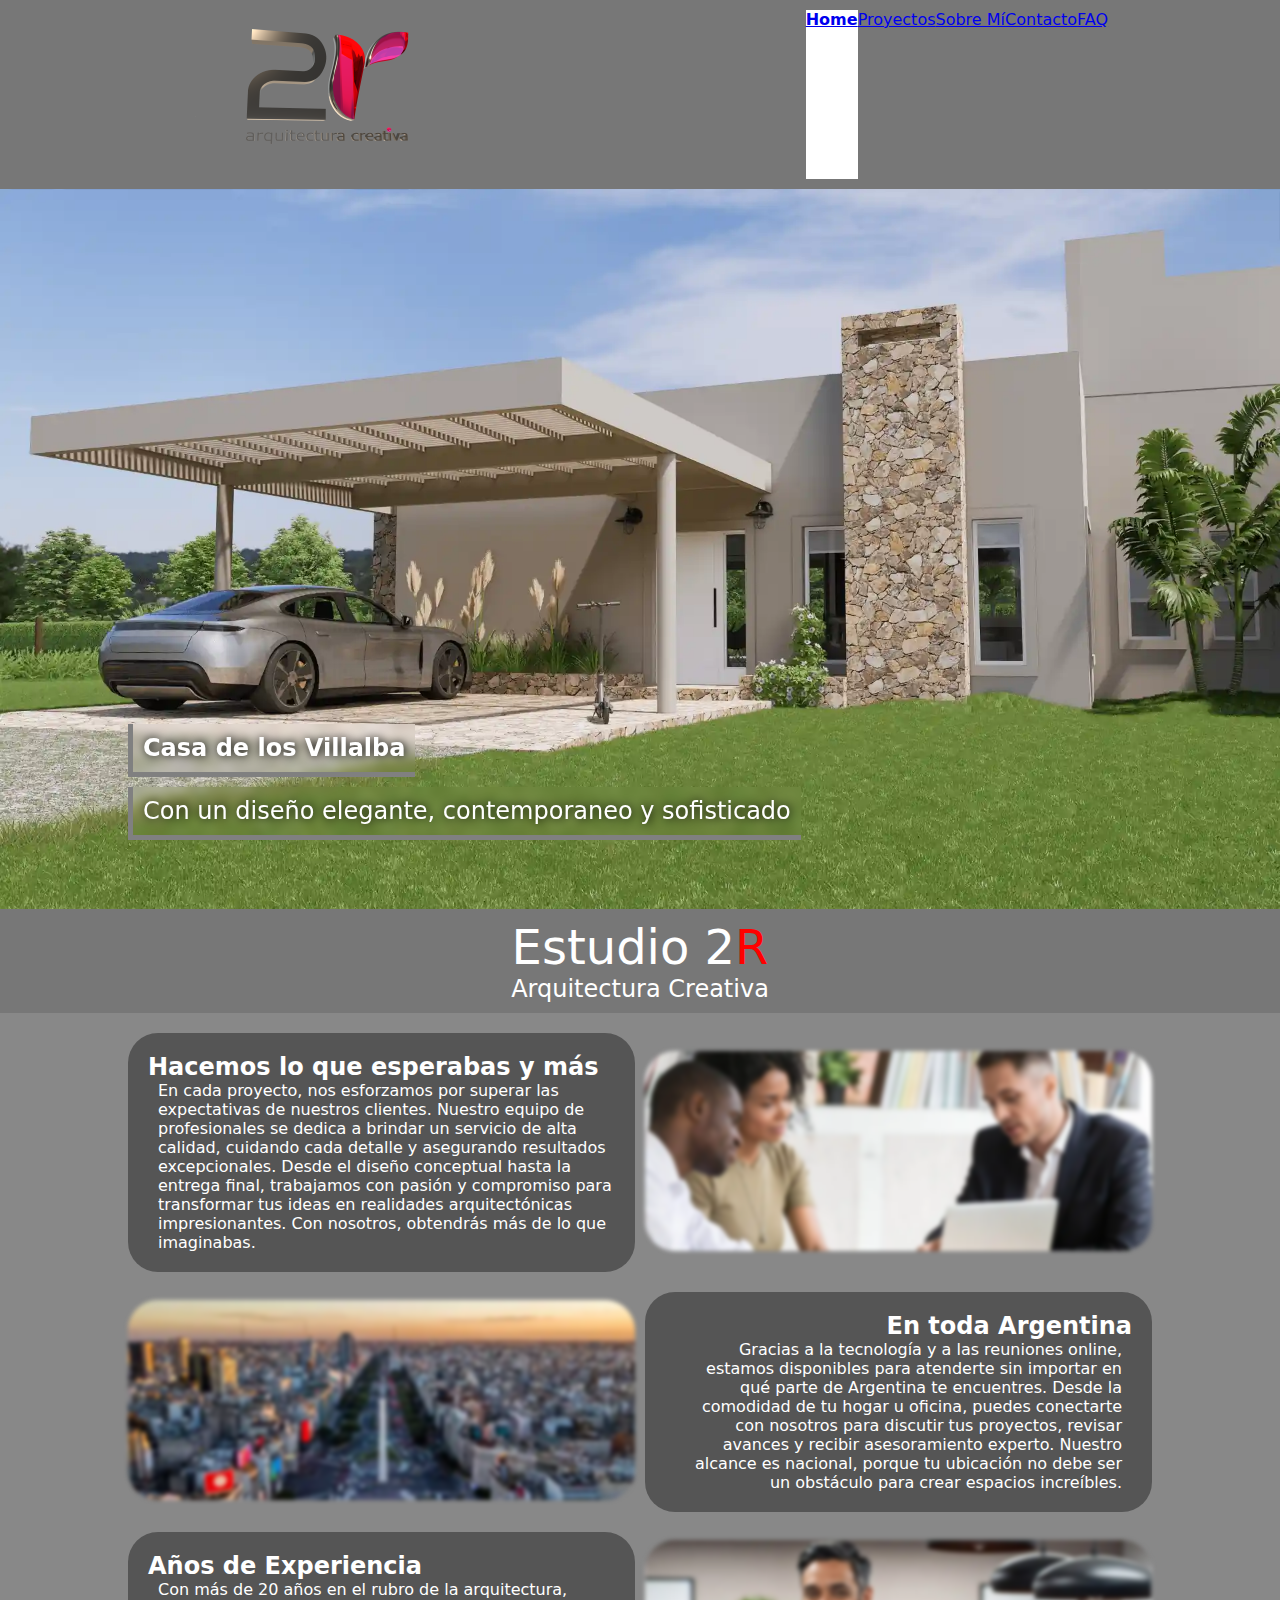
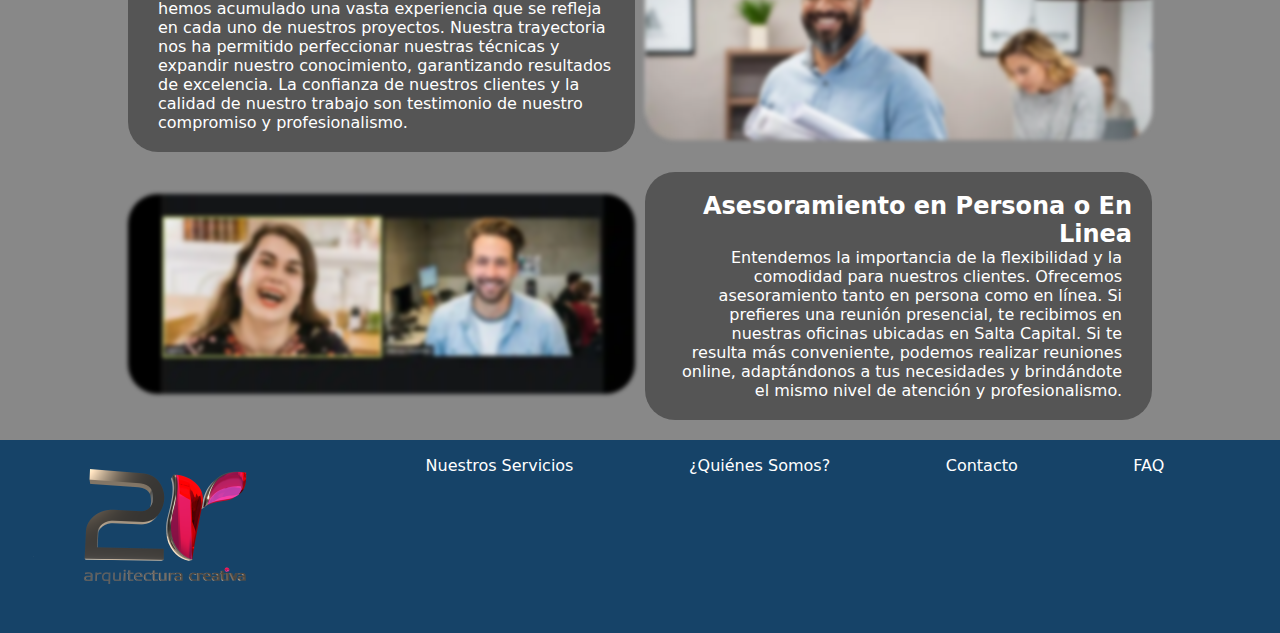
<file: index.html>
<!DOCTYPE html>
<html lang="en">

<head>
    <meta charset="UTF-8" />
    <meta name="viewport" content="width=device-width, initial-scale=1.0" />
    <meta name="description"
        content="Estudio de Arquitectura 2R en Argentina ofrece servicios de diseño arquitectónico innovador, planificación urbana, proyectos sostenibles y gestión integral de obras. Creamos espacios únicos y funcionales que combinan estética y eficiencia">
    <meta name="keywords"
        content="arquitectura, estudio de arquitectura, diseño arquitectónico, proyectos sostenibles, gestión de obras, Argentina, diseño de interiores, renovación de edificios, renovación">
    <title>Sitio de Arquitectura | Nicolas Rodriguez Briz</title>
    <link rel="icon" href="assets/images/logo.png">
    <link rel="stylesheet" href="css/styles.css" />
</head>

<body>
    <header>
        <nav class="links-container">
            <img src="assets/images/logo.png" class="logo" alt="logo de la empresa" />
            <ul class="list-items">
                <li id="active-page"><a href="#">Home</a></li>
                <li><a href="pages/proyectos.html">Proyectos</a></li>
                <li><a href="pages/sobre mi.html">Sobre Mí</a></li>
                <li><a href="pages/contacto.html">Contacto</a></li>
                <li><a href="pages/faq.html">FAQ</a></li>
            </ul>
        </nav>
    </header>

    <main>
        <section class="main-image-container">
            <img src="assets/images/projects/project-2.webp" alt="" />
            <div>
                <h3>Casa de los Villalba</h3>
                <p>Con un diseño elegante, contemporaneo y sofisticado</p>
            </div>
        </section>

        <div class="title-container" id="home-title-container">
            <h1>Estudio 2<span>R</span></h1>
            <h3>Arquitectura Creativa</h3>
        </div>

        <div class="main-content">
            <div id="main-table">
                <article class="table-row">
                    <div class="main-table-text">
                        <h2>Hacemos lo que esperabas y más</h2>
                        <p>
                            En cada proyecto, nos esforzamos por superar las expectativas de nuestros clientes. Nuestro
                            equipo de profesionales se dedica a brindar un servicio de alta calidad, cuidando cada
                            detalle y asegurando resultados excepcionales. Desde el diseño conceptual hasta la entrega
                            final, trabajamos con pasión y compromiso para transformar tus ideas en realidades
                            arquitectónicas impresionantes. Con nosotros, obtendrás más de lo que imaginabas.
                        </p>
                    </div>
                    <div class="main-table-image">
                        <img src="assets/images/home/hacemos-lo-que-esperabas-y-mas.webp"
                            alt="imagen de referencia sobre el tema" />
                    </div>
                </article>
                <article class="table-row">
                    <div class="main-table-text reverse-text">
                        <h2>En toda Argentina</h2>
                        <p>
                            Gracias a la tecnología y a las reuniones online, estamos disponibles para atenderte sin
                            importar en qué parte de Argentina te encuentres. Desde la comodidad de tu hogar u oficina,
                            puedes conectarte con nosotros para discutir tus proyectos, revisar avances y recibir
                            asesoramiento experto. Nuestro alcance es nacional, porque tu ubicación no debe ser un
                            obstáculo para crear espacios increíbles.
                        </p>
                    </div>
                    <div class="main-table-image reverse">
                        <img src="assets/images/home/en-toda-argentina.webp" alt="imagen de referencia sobre el tema" />
                    </div>
                </article>
                <article class="table-row">
                    <div class="main-table-text">
                        <h2>Años de Experiencia</h2>
                        <p>
                            Con más de 20 años en el rubro de la arquitectura, hemos acumulado una vasta experiencia que
                            se refleja en cada uno de nuestros proyectos. Nuestra trayectoria nos ha permitido
                            perfeccionar nuestras técnicas y expandir nuestro conocimiento, garantizando resultados de
                            excelencia. La confianza de nuestros clientes y la calidad de nuestro trabajo son testimonio
                            de nuestro compromiso y profesionalismo.
                        </p>
                    </div>
                    <div class="main-table-image">
                        <img src="assets/images/home/anios-de-experiencia.webp" class="zoom-top"
                            alt="imagen de referencia sobre el tema" />
                    </div>
                </article>
                <article class="table-row">
                    <div class="main-table-text reverse-text">
                        <h2>Asesoramiento en Persona o En Linea</h2>
                        <p>
                            Entendemos la importancia de la flexibilidad y la comodidad para nuestros clientes.
                            Ofrecemos asesoramiento tanto en persona como en línea. Si prefieres una reunión presencial,
                            te recibimos en nuestras oficinas ubicadas en Salta Capital. Si te resulta más conveniente,
                            podemos realizar reuniones online, adaptándonos a tus necesidades y brindándote el mismo
                            nivel de atención y profesionalismo.
                        </p>
                    </div>
                    <div class="main-table-image reverse">
                        <img src="assets/images/home/asesoramiento-en-persona-o-en-linea.webp"
                            alt="imagen de referencia sobre el tema" />
                    </div>
                </article>
            </div>
        </div>
    </main>
    <footer>
        <section>
            <img src="assets/images/logo.png" alt="logo de la empresa" class="logo" />
        </section>
        <section id="links-container">
            <ul id="footer-links">
                <li><a href="">Nuestros Servicios</a></li>
                <li><a href="pages/sobre mi.html">¿Quiénes Somos?</a></li>
                <li><a href="pages/contacto.html">Contacto</a></li>
                <li><a href="pages/faq.html">FAQ</a></li>
            </ul>
        </section>
    </footer>
</body>

</html>
</file>
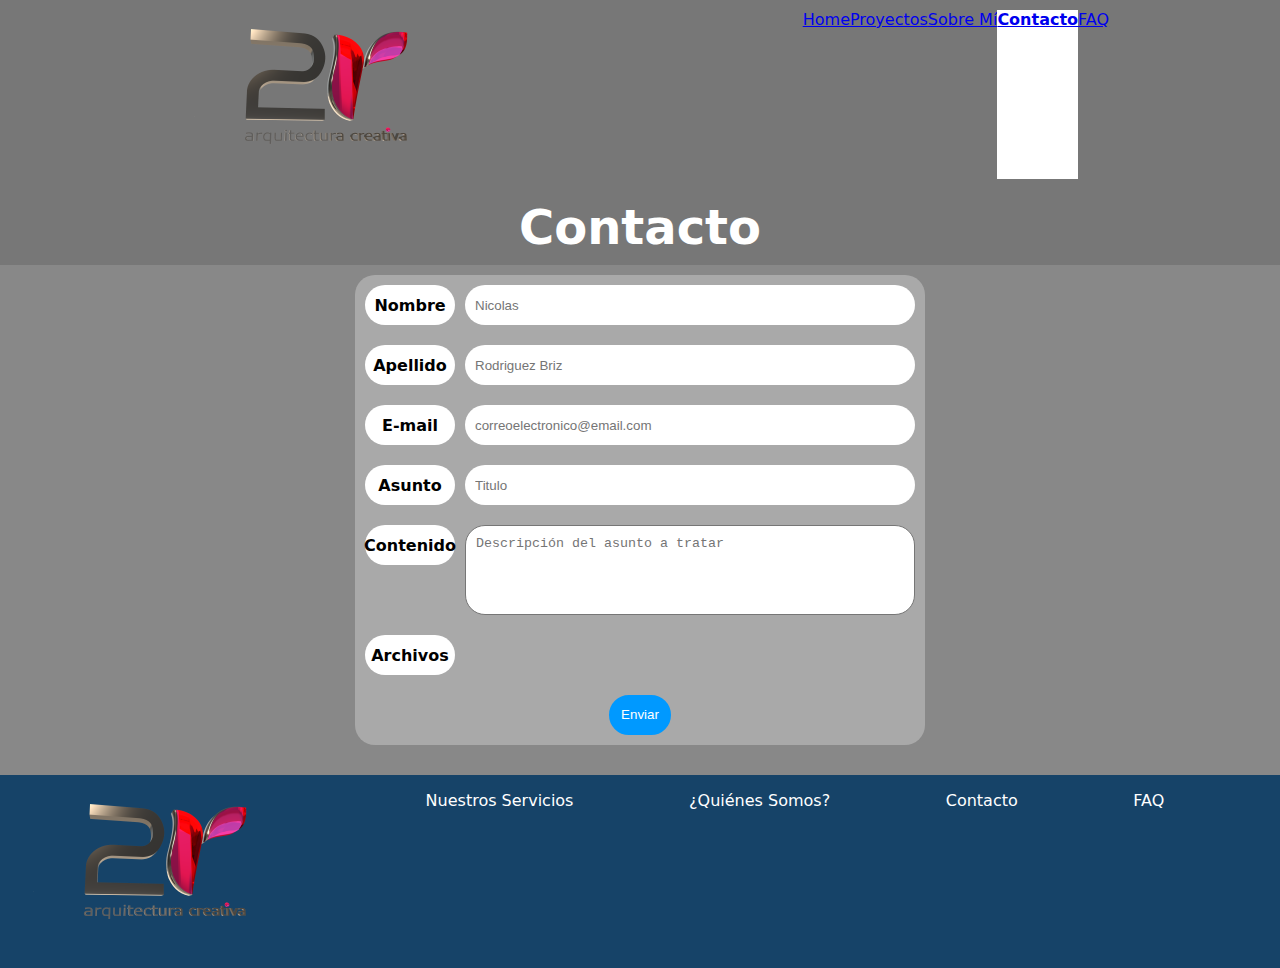
<file: pages/contacto.html>
<!DOCTYPE html>
<html lang="en">
<head>
    <meta charset="UTF-8">
    <meta name="viewport" content="width=device-width, initial-scale=1.0">
    <title>Contacto | Estudio 2R</title>
    <link rel="icon" href="../assets/images/logo.png">
    <link rel="stylesheet" href="../css/styles.css">
</head>
<body>
    <header>
        <nav class="links-container">
            <img src="../assets/images/logo.png" alt="logo de la empresa" class="logo">
            <ul class="list-items">
                <li><a href="../index.html">Home</a></li>
                <li><a href="proyectos.html">Proyectos</a></li>
                <li><a href="sobre mi.html">Sobre Mí</a></li>
                <li id="active-page"><a href="contacto.html">Contacto</a></li>
                <li><a href="faq.html">FAQ</a></li>
            </ul>
        </nav>
        <div class="title-container">
            <h1>Contacto</h1>
        </div>
    </header>

    <main class="main-content">
        <section id="contact-form-container">
            <form action="" method="post" name="form-contact-me" id="form-container">
                <div>
                    <label for="form-name">Nombre</label>
                    <input type="text" id="form-name" placeholder="Nicolas" required>
                </div>
                <div>
                    <label for="form-lastName">Apellido</label>
                    <input type="text" id="form-lastName" placeholder="Rodriguez Briz" required>
                </div>
                <div>
                    <label for="form-email">E-mail</label>
                    <input type="email" id="form-email" placeholder="correoelectronico@email.com" required>
                </div>
                <div>
                    <label for="form-subject">Asunto</label>
                    <input type="text" id="form-subject" placeholder="Titulo" required>
                </div>
                <div>
                    <label for="form-name">Contenido</label>
                    <textarea spellcheck="true" placeholder="Descripción del asunto a tratar" required></textarea>
                </div>
                <div>
                    <label for="form-file">Archivos</label>
                    <input type="file" id="form-file">
                </div>
                <div>
                    <button type="submit" id="form-submit" class="button-1">Enviar</button>
                </div>
            </form>
        </section>
    </main>
    
    <footer>
        <section>
            <img src="../assets/images/logo.png" alt="logo de la empresa" class="logo">
        </section>
        <section id="links-container">
            <ul id="footer-links">
                <li><a href="../index.html">Nuestros Servicios</a></li>
                <li><a href="sobre mi.html">¿Quiénes Somos?</a></li>
                <li><a href="contacto.html">Contacto</a></li>
                <li><a href="faq.html">FAQ</a></li>
            </ul>
        </section>
    </footer>
</body>
</html>
</file>
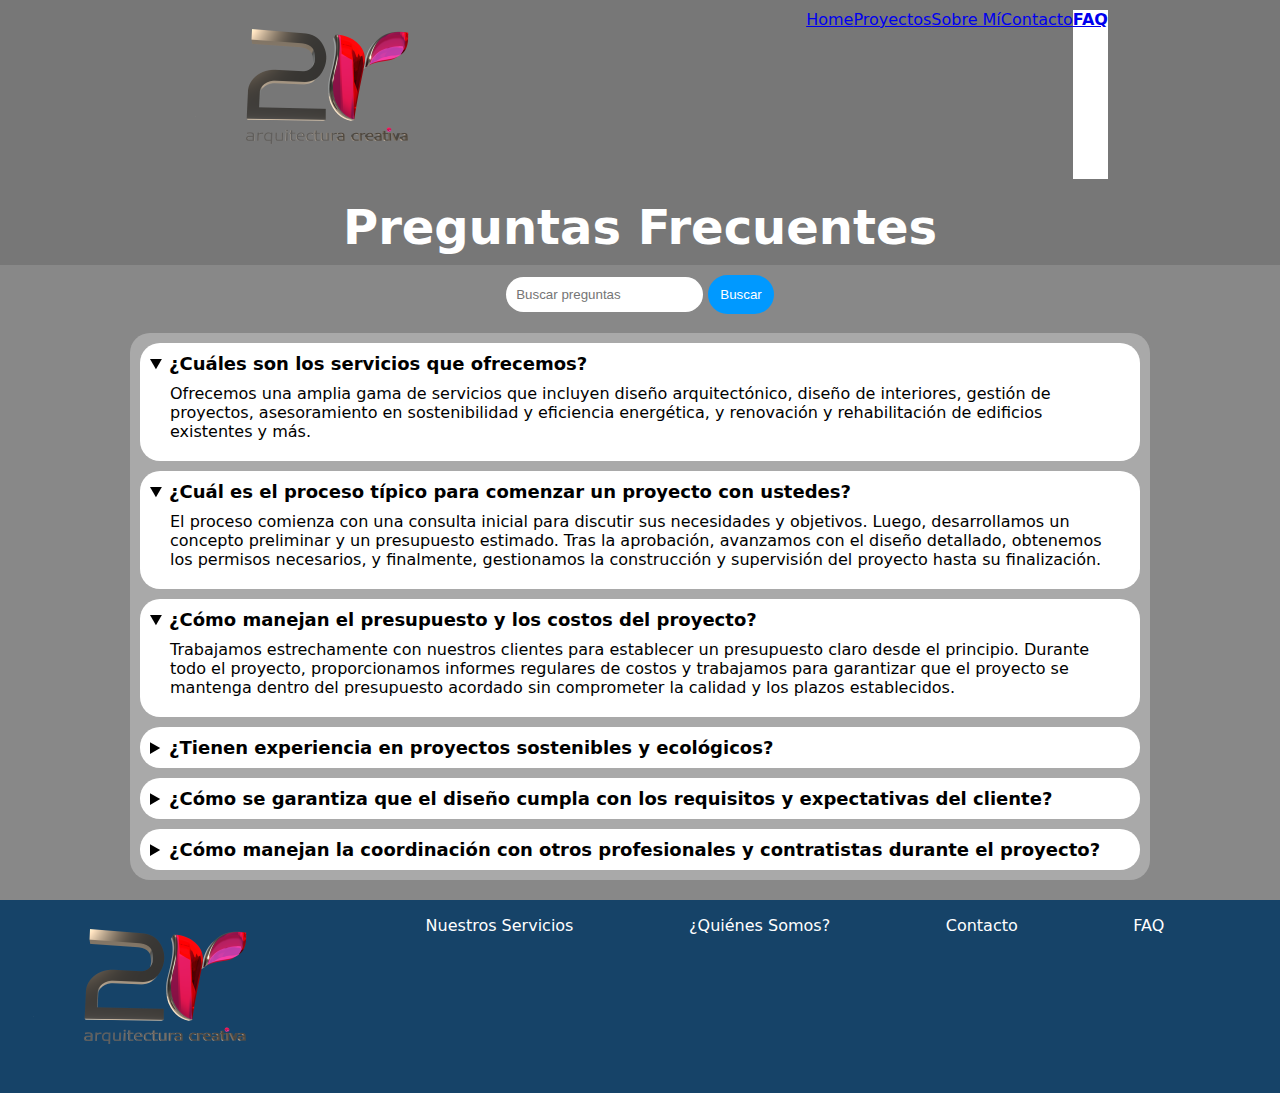
<file: pages/faq.html>
<!DOCTYPE html>
<html lang="en">

<head>
    <meta charset="UTF-8">
    <meta name="viewport" content="width=device-width, initial-scale=1.0">
    <title>FAQ | Estudio 2R</title>
    <link rel="icon" href="../assets/images/logo.png">
    <link rel="stylesheet" href="../css/styles.css">
</head>

<body>
    <header>
        <nav class="links-container">
            <img src="../assets/images/logo.png" alt="logo de la empresa" class="logo">
            <ul class="list-items">
                <li><a href="../index.html">Home</a></li>
                <li><a href="proyectos.html">Proyectos</a></li>
                <li><a href="sobre mi.html">Sobre Mí</a></li>
                <li><a href="contacto.html">Contacto</a></li>
                <li id="active-page"><a href="faq.html">FAQ</a></li>
            </ul>
        </nav>
        <div class="title-container">
            <h1>Preguntas Frecuentes</h1>
        </div>
    </header>

    <main class="main-content">
        <section>
            <div id="search-bar-container">
                <input type="text" placeholder="Buscar preguntas">
                <button class="button-1">Buscar</button>
            </div>
            <br>
            <div class="questions-container">
                <article>
                    <details open>
                        <summary>¿Cuáles son los servicios que ofrecemos?</summary>
                        <p>
                            Ofrecemos una amplia gama de servicios que incluyen diseño arquitectónico, diseño de interiores, gestión de proyectos, asesoramiento en sostenibilidad y eficiencia energética, y renovación y rehabilitación de edificios existentes y más.
                        </p>
                    </details>
                </article>
                <article>
                    <details open>
                        <summary>¿Cuál es el proceso típico para comenzar un proyecto con ustedes?</summary>
                        <p>
                            El proceso comienza con una consulta inicial para discutir sus necesidades y objetivos. Luego, desarrollamos un concepto preliminar y un presupuesto estimado. Tras la aprobación, avanzamos con el diseño detallado, obtenemos los permisos necesarios, y finalmente, gestionamos la construcción y supervisión del proyecto hasta su finalización.
                        </p>
                    </details>
                </article>
                <article>
                    <details open>
                        <summary>¿Cómo manejan el presupuesto y los costos del proyecto?</summary>
                        <p>
                            Trabajamos estrechamente con nuestros clientes para establecer un presupuesto claro desde el principio. Durante todo el proyecto, proporcionamos informes regulares de costos y trabajamos para garantizar que el proyecto se mantenga dentro del presupuesto acordado sin comprometer la calidad y los plazos establecidos.
                        </p>
                    </details>
                </article>
                <article>
                    <details>
                        <summary>¿Tienen experiencia en proyectos sostenibles y ecológicos?</summary>
                        <p>
                            Sí, contamos con amplia experiencia en el diseño de edificios sostenibles y ecológicos. Integramos principios de sostenibilidad en nuestros diseños, como el uso de materiales ecológicos, la eficiencia energética, y la incorporación de sistemas de energía renovable. Nuestro objetivo es crear espacios que sean tanto funcionales como respetuosos con el medio ambiente.
                        </p>
                    </details>
                </article>
                <article>
                    <details>
                        <summary>¿Cómo se garantiza que el diseño cumpla con los requisitos y expectativas del cliente?</summary>
                        <p>
                            Desde el inicio del proyecto, mantenemos una comunicación constante con nuestros clientes para asegurarnos de comprender completamente sus necesidades y expectativas. A lo largo del proceso de diseño, presentamos maquetas, planos y visualizaciones 3D para recibir comentarios y realizar ajustes según sea necesario, asegurando así que el diseño final refleje la visión del cliente.
                        </p>
                    </details>
                </article>
                <article>
                    <details>
                        <summary>¿Cómo manejan la coordinación con otros profesionales y contratistas durante el proyecto?</summary>
                        <p>
                            La coordinación con otros profesionales y contratistas es esencial para el éxito de cualquier proyecto. Actuamos como el punto central de comunicación y gestión, asegurándonos de que todos los involucrados estén alineados con el plan del proyecto. Organizamos reuniones regulares y mantenemos un flujo constante de información para resolver cualquier problema rápidamente y garantizar que el proyecto avance según lo planeado.
                        </p>
                    </details>
                </article>
            </div>
        </section>

    </main>

    <footer>
        <section>
            <img src="../assets/images/logo.png" alt="logo de la empresa" class="logo">
        </section>
        <section id="links-container">
            <ul id="footer-links">
                <li><a href="../index.html">Nuestros Servicios</a></li>
                <li><a href="sobre mi.html">¿Quiénes Somos?</a></li>
                <li><a href="contacto.html">Contacto</a></li>
                <li><a href="faq.html">FAQ</a></li>
            </ul>
        </section>
    </footer>
</body>

</html>
</file>
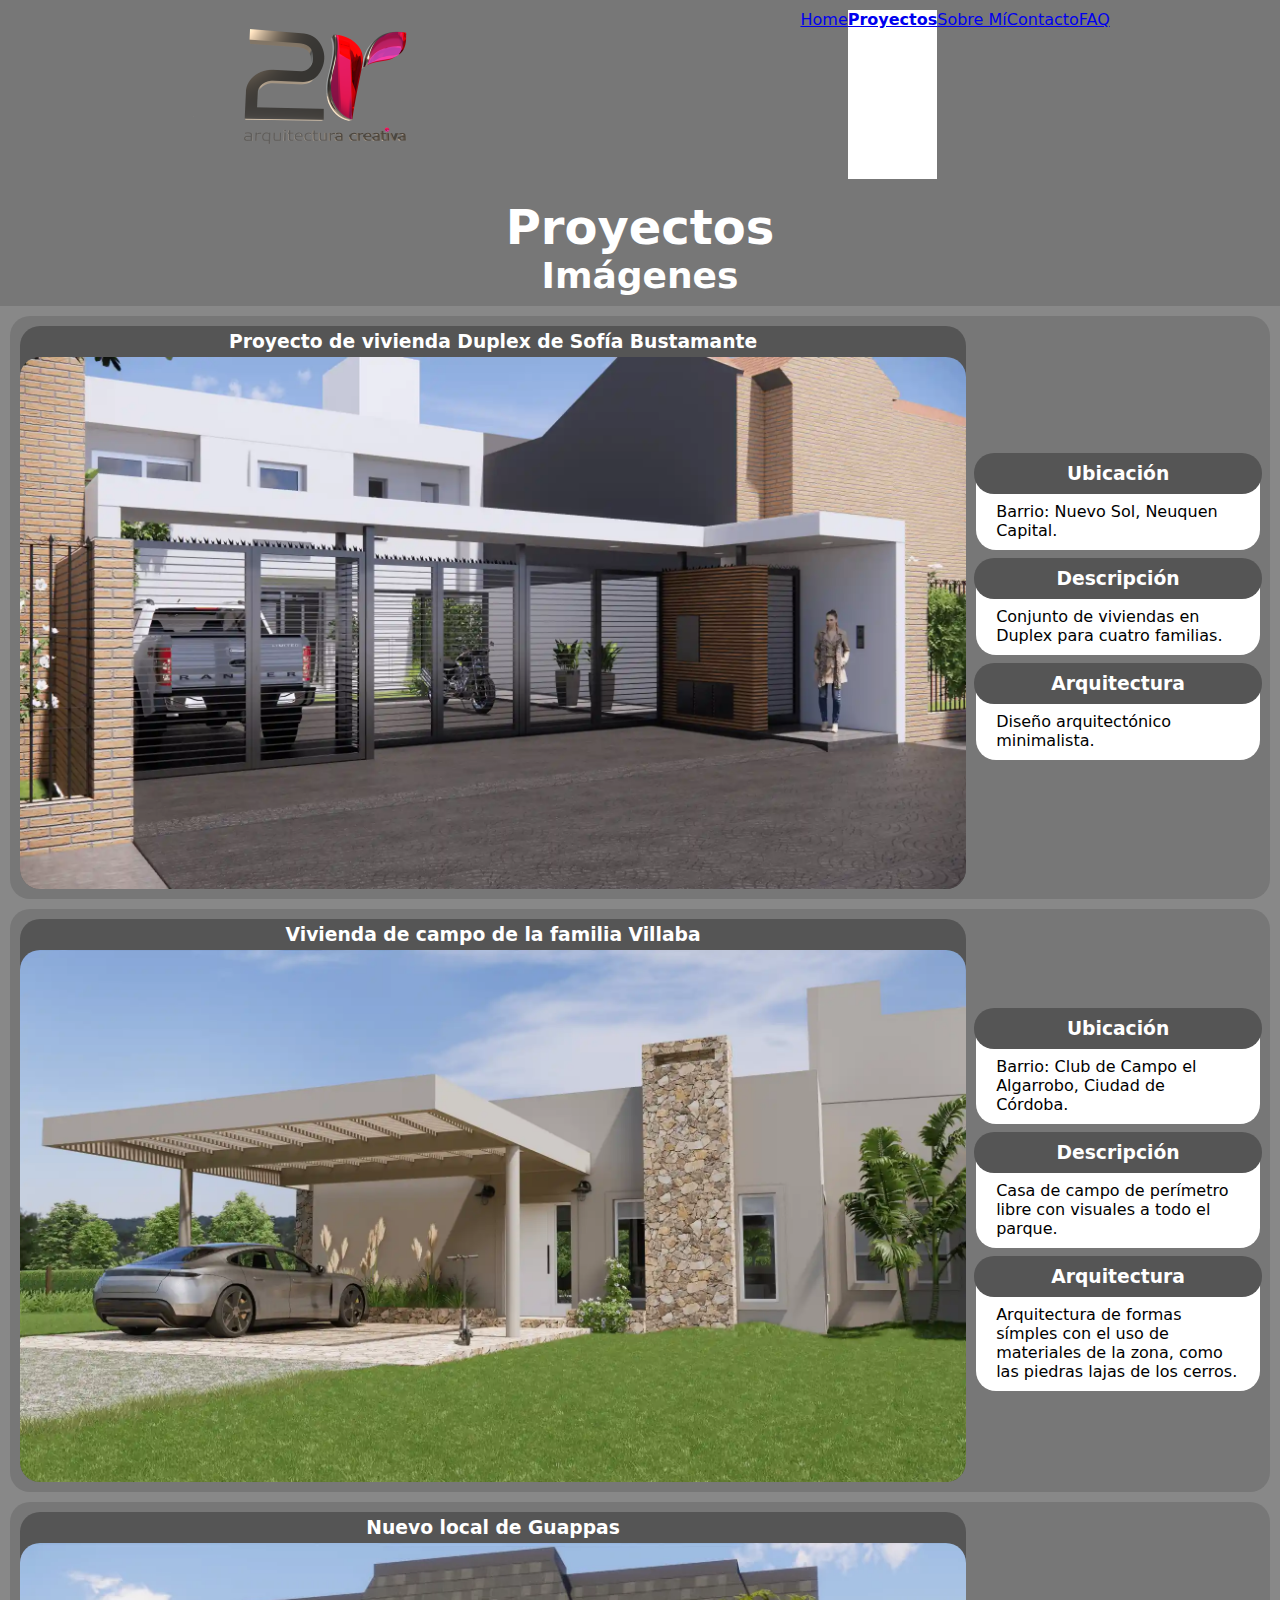
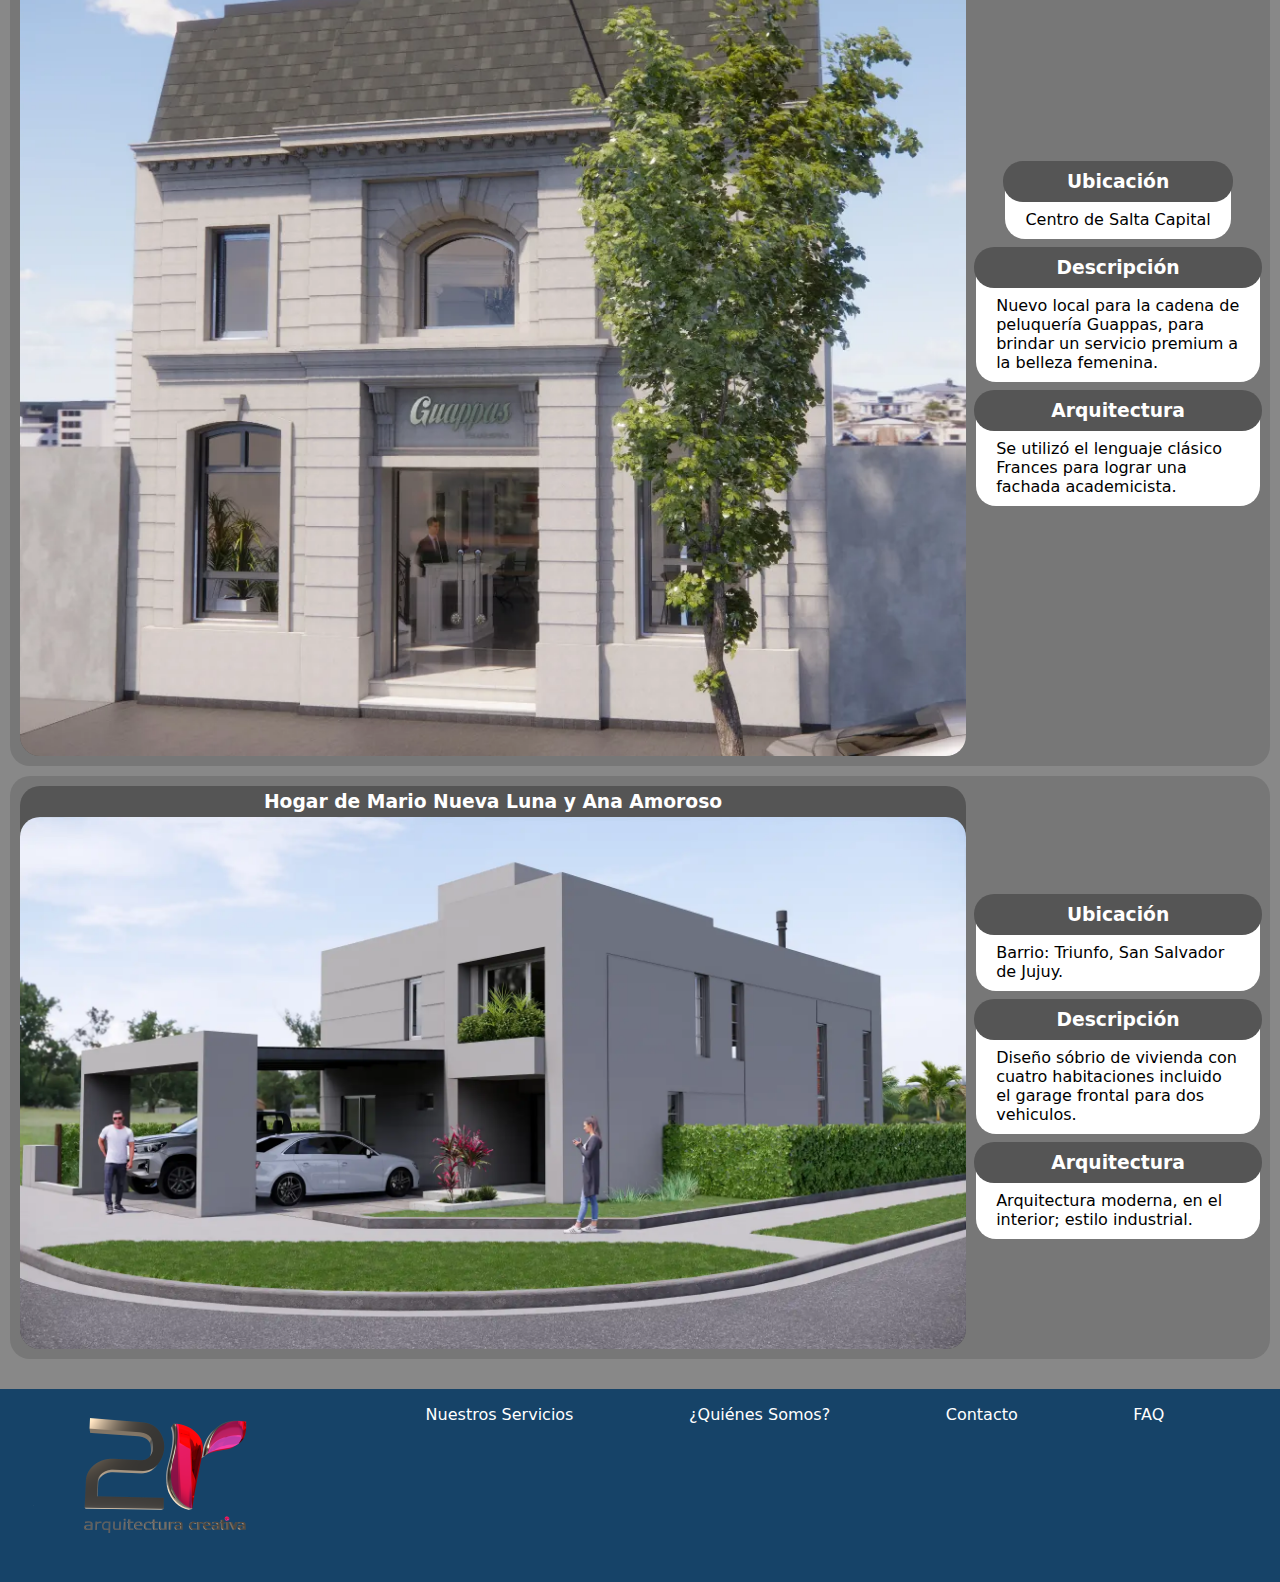
<file: pages/proyectos.html>
<!DOCTYPE html>
<html lang="en">

<head>
    <meta charset="UTF-8">
    <meta name="viewport" content="width=device-width, initial-scale=1.0">
    <title>Proyectos | Estudio 2R</title>
    <link rel="icon" href="../assets/images/logo.png">
    <link rel="stylesheet" href="../css/styles.css">
</head>

<body>
    <header>
        <nav class="links-container">
            <img src="../assets/images/logo.png" alt="logo de la empresa" class="logo">
            <ul class="list-items">
                <li><a href="../index.html">Home</a></li>
                <li id="active-page"><a href="proyectos.html">Proyectos</a></li>
                <li><a href="sobre mi.html">Sobre Mí</a></li>
                <li><a href="contacto.html">Contacto</a></li>
                <li><a href="faq.html">FAQ</a></li>
            </ul>
        </nav>
        <div class="title-container">
            <h1>Proyectos</h1>
            <h2>Imágenes</h2>
        </div>
    </header>

    <main>
        
        <section class="projects-container">
            <article class="project-article">
                <div class="project-image-title-container">
                    <h3>Proyecto de vivienda Duplex de Sofía Bustamante</h3>
                    <img src="../assets/images/projects/project-1.webp" alt="imagen del proyecto">
                </div>
                <div class="elements-container-2">
                    <div>
                        <h3>Ubicación</h3>
                        <p>
                            Barrio: Nuevo Sol, Neuquen Capital.
                        </p>
                    </div>
                    <div>
                        <h3>Descripción</h3>
                        <p>
                            Conjunto de viviendas en Duplex para cuatro familias.
                        </p>
                    </div>
                    <div>
                        <h3>Arquitectura</h3>
                        <p>
                            Diseño arquitectónico minimalista.
                        </p>
                    </div>
                </div>
            </article>
            <article class="project-article">
                <div class="project-image-title-container">
                    <h3>Vivienda de campo de la familia Villaba</h3>
                    <img src="../assets/images/projects/project-2.webp" alt="imagen del proyecto">
                </div>
                <div class="elements-container-2">
                    <div>
                        <h3>Ubicación</h3>
                        <p>
                            Barrio: Club de Campo el Algarrobo, Ciudad de Córdoba.
                        </p>
                    </div>
                    <div>
                        <h3>Descripción</h3>
                        <p>
                            Casa de campo de perímetro libre con visuales a todo el parque.
                        </p>
                    </div>
                    <div>
                        <h3>Arquitectura</h3>
                        <p>
                            Arquitectura de formas símples con el uso de materiales de la zona, como las piedras lajas de los cerros.
                        </p>
                    </div>
                </div>
            </article>
            <article class="project-article">
                <div class="project-image-title-container">
                    <h3>Nuevo local de Guappas</h3>
                    <img src="../assets/images/projects/project-3.webp" alt="imagen del proyecto">
                </div>
                <div class="elements-container-2">
                    <div>
                        <h3>Ubicación</h3>
                        <p>
                            Centro de Salta Capital
                        </p>
                    </div>
                    <div>
                        <h3>Descripción</h3>
                        <p>
                            Nuevo local para la cadena de peluquería Guappas, para brindar un servicio premium a la belleza femenina.
                        </p>
                    </div>
                    <div>
                        <h3>Arquitectura</h3>
                        <p>
                            Se utilizó el lenguaje clásico Frances para lograr una fachada academicista.
                        </p>
                    </div>
                </div>
            </article>
            <article class="project-article">
                <div class="project-image-title-container">
                    <h3>Hogar de Mario Nueva Luna y Ana Amoroso</h3>
                    <img src="../assets/images/projects/project-4.webp" alt="imagen del proyecto">
                </div>
                <div class="elements-container-2">
                    <div>
                        <h3>Ubicación</h3>
                        <p>
                            Barrio: Triunfo, San Salvador de Jujuy.
                        </p>
                    </div>
                    <div>
                        <h3>Descripción</h3>
                        <p>
                            Diseño sóbrio de vivienda con cuatro habitaciones incluido el garage frontal para dos vehiculos.
                        </p>
                    </div>
                    <div>
                        <h3>Arquitectura</h3>
                        <p>
                            Arquitectura moderna, en el interior; estilo industrial.
                        </p>
                    </div>
                </div>
            </article>
        </section>
    </main>

    <footer>
        <section>
            <img src="../assets/images/logo.png" alt="logo de la empresa" class="logo">
        </section>
        <section id="links-container">
            <ul id="footer-links">
                <li><a href="../index.html">Nuestros Servicios</a></li>
                <li><a href="sobre mi.html">¿Quiénes Somos?</a></li>
                <li><a href="contacto.html">Contacto</a></li>
                <li><a href="faq.html">FAQ</a></li>
            </ul>
        </section>
    </footer>
</body>

</html>
</file>
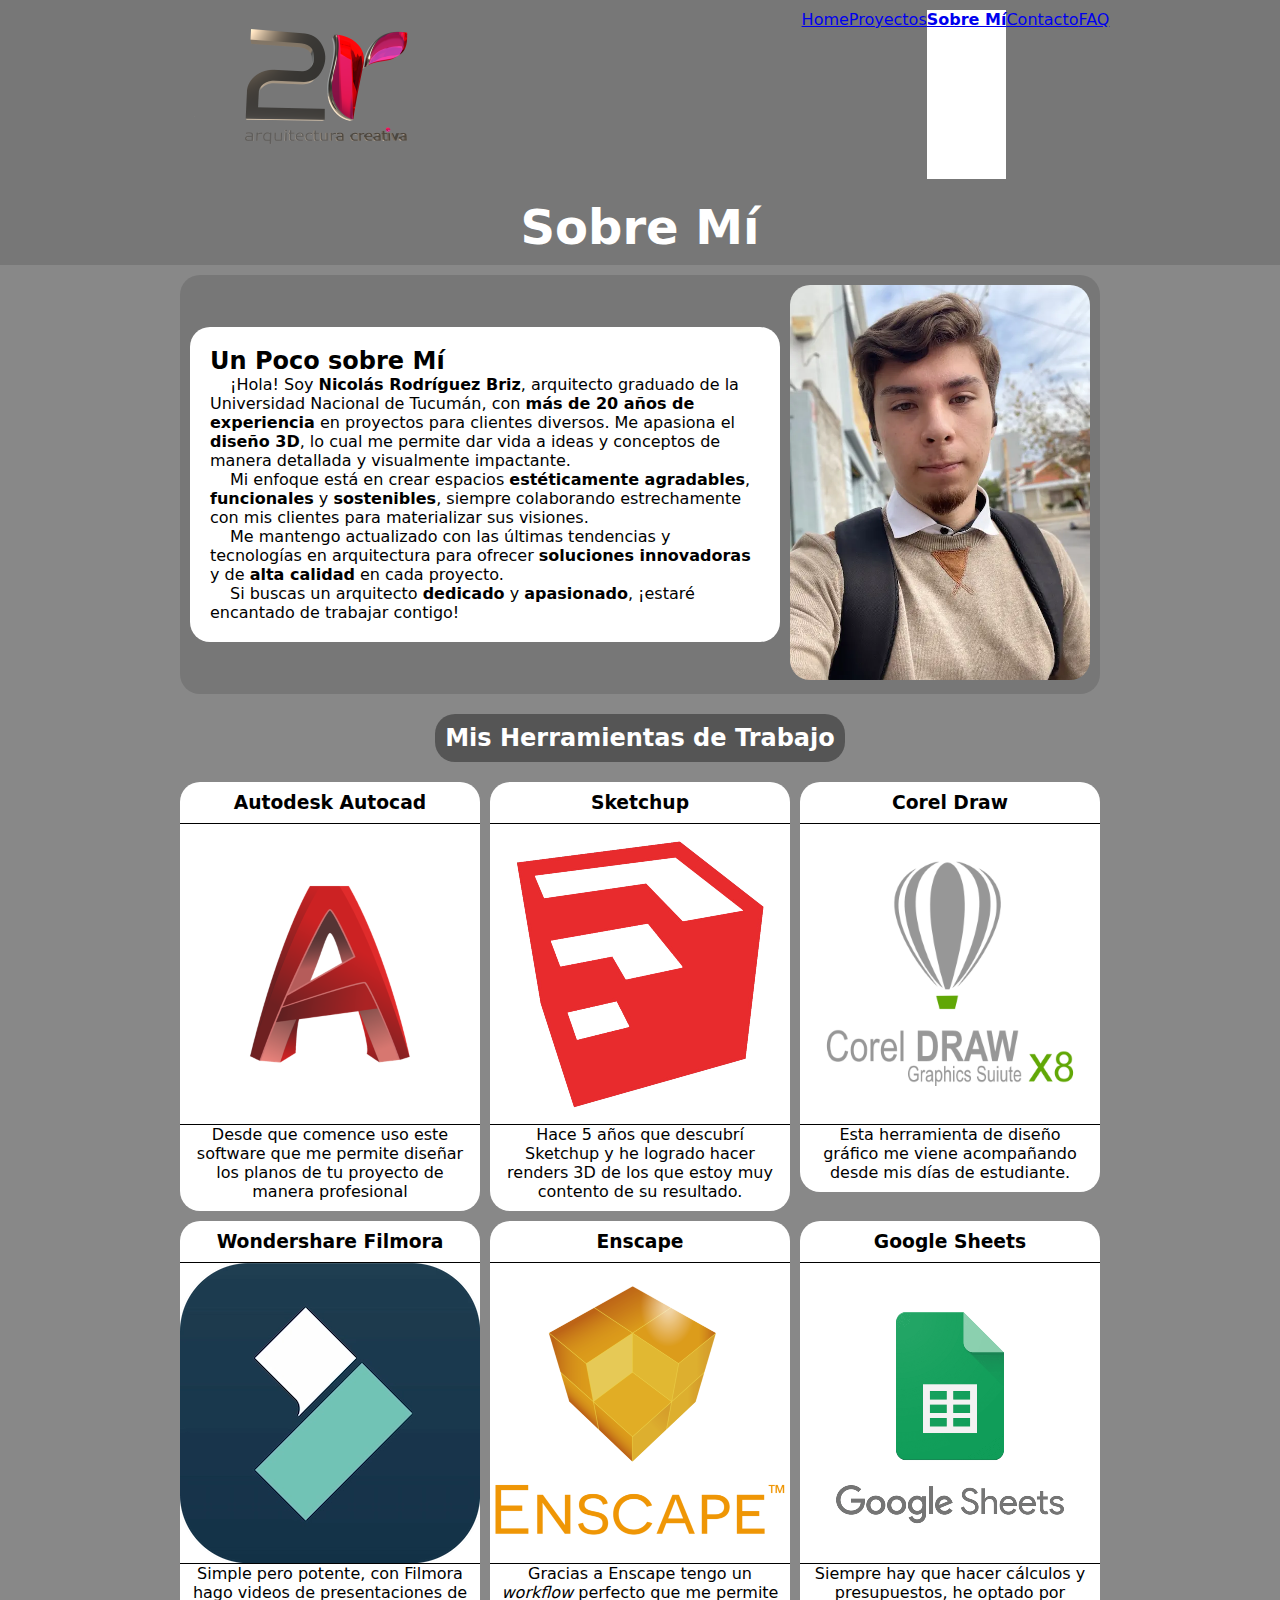
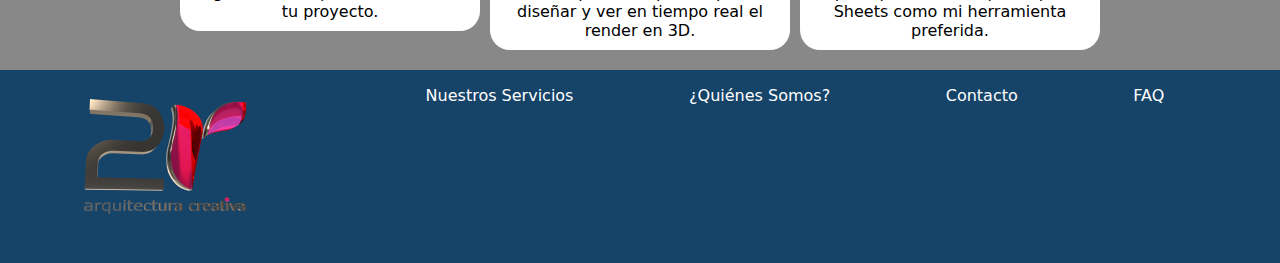
<file: pages/sobre mi.html>
<!DOCTYPE html>
<html lang="en">

<head>
    <meta charset="UTF-8">
    <meta name="viewport" content="width=device-width, initial-scale=1.0">
    <title>Sobre Mí | Estudio 2R</title>
    <link rel="icon" href="../assets/images/logo.png">
    <link rel="stylesheet" href="../css/styles.css">
</head>

<body>
    <header>
        <nav class="links-container">
            <img src="../assets/images/logo.png" alt="logo de la empresa" class="logo">
            <ul class="list-items">
                <li><a href="../index.html">Home</a></li>
                <li><a href="proyectos.html">Proyectos</a></li>
                <li id="active-page"><a href="sobre mi.html">Sobre Mí</a></li>
                <li><a href="contacto.html">Contacto</a></li>
                <li><a href="faq.html">FAQ</a></li>
            </ul>
        </nav>
        <div class="title-container">
            <h1>Sobre Mí</h1>
        </div>
    </header>

    <main>
        <section id="about-me-outer-container">
            <div id="about-me-container">
                <div id="about-me-text-container">
                    <h2>Un Poco sobre Mí</h2>
                    <p>
                        ¡Hola! Soy <b>Nicolás Rodríguez Briz</b>, arquitecto graduado de la Universidad Nacional de
                        Tucumán, con <b>más de 20 años de experiencia</b> en proyectos para clientes diversos. Me apasiona el
                        <b>diseño 3D</b>, lo cual me permite dar vida a ideas y conceptos de manera detallada y visualmente impactante.
                    </p>
                    <p>
                        Mi enfoque está en crear espacios <b>estéticamente agradables</b>, <b>funcionales</b> y
                        <b>sostenibles</b>, siempre colaborando estrechamente con mis clientes para materializar sus visiones.
                    <p>
                        Me mantengo actualizado con las últimas tendencias y tecnologías en arquitectura para ofrecer 
                        <b>soluciones innovadoras</b> y de <b>alta calidad</b> en cada proyecto.
                    </p>
                    <p>
                        Si buscas un arquitecto <b>dedicado</b> y <b>apasionado</b>, ¡estaré encantado de trabajar contigo!
                    </p>
                </div>
                <div id="about-me-image-container">
                    <img src="../assets/images/sobre-mi.webp" alt="foto de la persona">
                </div>
            </div>
        </section>

        <section>
            <div class="text-container">
                <h2>Mis Herramientas de Trabajo</h2>
            </div>
            <section class="article-container">
                <article>
                    <div class="article-title-container">
                        <h3>Autodesk Autocad</h3>
                    </div>
                    <div class="image-container">
                        <img src="../assets/images/about-me/autocad.png" alt="imagen del logo de autocad">
                    </div>
                    <div>
                        <p>
                            Desde que comence uso este software que me permite diseñar los planos de tu proyecto de manera profesional
                        </p>
                    </div>
                </article>
                <article>
                    <div class="article-title-container">
                        <h3>Sketchup</h3>
                    </div>
                    <div class="image-container">
                        <img src="../assets/images/about-me/sketchup.png" alt="imagen del logo de sketchup">
                    </div>
                    <div>
                        <p>
                            Hace 5 años que descubrí Sketchup y he logrado hacer renders 3D de los que estoy muy contento de su resultado.
                        </p>
                    </div>
                </article>
                <article>
                    <div class="article-title-container">
                        <h3>Corel Draw</h3>
                    </div>
                    <div class="image-container">
                        <img src="../assets/images/about-me/corel-draw.png" alt="imagen del logo de corel draw">
                    </div>
                    <div>
                        <p>
                            Esta herramienta de diseño gráfico me viene acompañando desde mis días de estudiante.
                        </p>
                    </div>
                </article>
                <article>
                    <div class="article-title-container">
                        <h3>Wondershare Filmora</h3>
                    </div>
                    <div class="image-container">
                        <img src="../assets/images/about-me/filmora.webp" alt="imagen del logo de filmora">
                    </div>
                    <div>
                        <p>
                            Simple pero potente, con Filmora hago videos de presentaciones de tu proyecto.
                        </p>
                    </div>
                </article>
                <article>
                    <div class="article-title-container">
                        <h3>Enscape</h3>
                    </div>
                    <div class="image-container">
                        <img src="../assets/images/about-me/enscape.png" alt="imagen del logo de enscape">
                    </div>
                    <div>
                        <p>
                            Gracias a Enscape tengo un <i>workflow</i> perfecto que me permite diseñar y ver en tiempo real el render en 3D.
                        </p>
                    </div>
                </article>
                <article>
                    <div class="article-title-container">
                        <h3>Google Sheets</h3>
                    </div>
                    <div class="image-container">
                        <img src="../assets/images/about-me/sheets.png" alt="Imagen relacionada con esta aptitud">
                    </div>
                    <div>
                        <p>
                            Siempre hay que hacer cálculos y presupuestos, he optado por Sheets como mi herramienta preferida.
                        </p>
                    </div>
                </article>
            </section>
        </section>
    </main>

    <footer>
        <section>
            <img src="../assets/images/logo.png" alt="logo de la empresa" class="logo">
        </section>
        <section id="links-container">
            <ul id="footer-links">
                <li><a href="../index.html">Nuestros Servicios</a></li>
                <li><a href="sobre mi.html">¿Quiénes Somos?</a></li>
                <li><a href="contacto.html">Contacto</a></li>
                <li><a href="faq.html">FAQ</a></li>
            </ul>
        </section>
    </footer>
</body>

</html>
</file>
<file: css/styles.css>
body {
  display: flex;
  font-family: system-ui, -apple-system, BlinkMacSystemFont, "Segoe UI", Roboto, Oxygen, Ubuntu, Cantarell, "Open Sans", "Helvetica Neue", sans-serif;
  box-sizing: border-box;
  margin: 0;
  padding: 0;
  background-color: #888;
  flex-direction: column;
  min-height: 100vh;
  justify-content: space-between;
}

.logo-container {
  width: 150px;
  height: fit-content;
  background-color: white;
  border-radius: 30px;
}
@media (width <= 768px) {
  .logo-container {
    width: 100px;
  }
}
.logo-container img {
  object-fit: cover;
  width: 100%;
}

.title-container {
  background-color: #777;
  padding-block: 10px;
  text-align: center;
  font-size: 1.5em;
  color: white;
}
.title-container * {
  margin: 0;
}
@media (width <= 425px) {
  .title-container {
    font-size: 1em;
  }
}

.text-container {
  background-color: #555;
  border-radius: 20px;
  margin: 10px auto;
  width: fit-content;
  text-align: center;
  color: white;
}
.text-container h2 {
  padding: 10px;
}

.button-1 {
  border-radius: 20px;
  background-color: #09f;
  color: white;
  padding: 10px;
  border-style: none;
  border: #09f 2px solid;
  cursor: pointer;
  transition: 200ms;
}
.button-1:hover {
  border-color: #06f;
}
.button-1:active {
  transform: scale(0.9);
}

.margin-10 {
  margin: 10px;
}

header nav {
  display: flex;
  gap: 10px;
  justify-content: space-around;
  background-color: #777;
  padding: 10px;
}
@media (width <= 425px) {
  header nav {
    flex-direction: column;
    align-items: center;
  }
  header nav nav {
    width: 100%;
  }
}
header nav ul {
  display: flex;
  align-content: center;
  margin: 0;
  padding: 0;
  list-style: none;
  border-radius: 30px;
}
@media (width <= 425px) {
  header nav ul {
    flex-direction: column;
    width: 100%;
    gap: 5px;
  }
}
header nav ul button {
  height: 40px;
  background-color: #555;
  border: white 1px solid;
  color: white;
  font-weight: bold;
  padding-inline: 5px;
  transition: 200ms;
  min-width: max-content;
  width: 100%;
}
header nav ul button:hover {
  background-color: white;
  color: black;
  cursor: pointer;
}
@media (width > 425px) {
  header nav ul li:first-child button {
    padding-left: 10px;
    border-radius: 30px 0 0 30px;
  }
  header nav ul li:last-child button {
    border-radius: 0 30px 30px 0;
    padding-right: 10px;
  }
}
@media (width <= 425px) {
  header nav ul li button {
    border-radius: 30px;
  }
}
header nav #active-page {
  background-color: white;
  color: black;
  font-weight: bolder;
}
header nav #active-page:hover {
  text-decoration: underline;
}

footer {
  margin-top: 20px;
  background-color: rgb(22, 67, 104);
  display: flex;
  justify-content: space-around;
  width: 100%;
}
@media (width <= 320px) {
  footer {
    align-items: center;
  }
}
footer section {
  margin: 10px;
}
footer #links-container {
  width: 100%;
  margin: 0 10px 0 0;
}
footer #footer-links {
  text-align: center;
  padding: 0;
  list-style: none;
  display: flex;
  justify-content: space-evenly;
  flex-wrap: wrap;
  gap: 10px;
}
@media (width <= 320px) {
  footer #footer-links {
    flex-direction: column;
  }
}
footer a {
  color: white;
  font-weight: 500;
  text-decoration: none;
}
footer a:hover {
  text-decoration: underline;
}
footer a:checked {
  color: red;
}

#home-title-container {
  margin-bottom: 20px;
}
#home-title-container h1, #home-title-container h3 {
  font-weight: 400;
}
#home-title-container h3 {
  font-size: 1em;
}
#home-title-container span {
  color: red;
}

.main-image-container {
  display: grid;
}
.main-image-container img {
  grid-row: 1/1;
  grid-column: 1/1;
  width: 100%;
  max-height: 100vh;
  object-fit: cover;
  z-index: -1;
}
.main-image-container div {
  display: flex;
  grid-row: 1/1;
  grid-column: 1/1;
  flex-direction: column;
  justify-content: flex-end;
  align-items: flex-start;
  margin-bottom: 5%;
  margin-left: 10%;
  margin-right: 10%;
}
@media (width <= 425px) {
  .main-image-container div {
    grid-row: 2/2;
    margin: 0 10px 10px 10px;
  }
}
.main-image-container div h3,
.main-image-container div p {
  font-size: x-large;
  border-bottom: 5px gray solid;
  border-left: 5px gray solid;
  margin-block: 5px;
  padding: 10px;
  backdrop-filter: blur(5px);
  color: white;
  text-shadow: #000 1px 0 10px;
}
@media (width <= 768px) {
  .main-image-container div h3,
  .main-image-container div p {
    font-size: large;
  }
}
@media (width <= 425px) {
  .main-image-container div h3,
  .main-image-container div p {
    font-size: 1em;
    backdrop-filter: none;
    background-color: #666;
    border-radius: 10px;
    border: none;
    gap: 10px;
    text-shadow: none;
  }
}

#main-table {
  color: white;
  margin-inline: 10%;
  display: grid;
  grid-template-rows: 1fr;
  gap: 20px;
}
@media (width <= 425px) {
  #main-table {
    margin-inline: 10px;
  }
}
#main-table .table-row {
  display: grid;
  grid-template-columns: 1fr 1fr;
  gap: 10px;
}
@media (width <= 768px) {
  #main-table .table-row {
    grid-template-columns: 1fr;
  }
}
#main-table .reverse {
  grid-row-start: 1;
}
@media (max-width: 767px) {
  #main-table .reverse {
    grid-row-start: 2;
  }
}
#main-table .reverse-text {
  text-align: right;
}
#main-table .reverse-text p {
  margin-right: 10px;
}
#main-table .main-table-text {
  background-color: #555;
  border-radius: 30px;
  padding: 20px;
  align-content: center;
}
#main-table .main-table-text * {
  margin: 0;
}
#main-table .main-table-text p {
  margin-left: 10px;
}
#main-table .main-table-image {
  align-self: center;
}
#main-table .main-table-image img {
  filter: blur(2px);
  width: 100%;
  max-height: 200px;
  object-fit: cover;
  border-radius: 30px;
}
#main-table .zoom-top {
  object-position: top;
}

.projects-container {
  padding-inline: 10px;
}

.project-article {
  width: fit-content;
  display: flex;
  justify-content: center;
  align-items: center;
  gap: 10px;
  max-height: fit-content;
  background-color: #777;
  border-radius: 20px;
  margin: 10px auto;
  padding: 10px;
}
@media (width <= 768px) {
  .project-article {
    flex-direction: column;
  }
}

.project-image-title-container {
  display: flex;
  flex-direction: column;
  background-color: #555;
  border-radius: 20px;
  max-width: 1000px;
  height: fit-content;
}
.project-image-title-container h3 {
  color: white;
  text-align: center;
  margin: 0;
  padding: 5px 20px;
  border-radius: 20px 20px 0 0;
  border-bottom: 0;
}
.project-image-title-container img {
  border-radius: 20px;
  max-width: 1000px;
  width: 100%;
  max-height: 1000px;
}

.elements-container-2 {
  display: flex;
  flex-direction: column;
  gap: 10px;
  justify-content: center;
  align-items: center;
}
.elements-container-2 div {
  background-color: white;
  max-width: 300px;
  border-radius: 20px;
}
@media (width <= 768px) {
  .elements-container-2 div {
    width: 100%;
  }
}
.elements-container-2 h3 {
  background-color: #555;
  color: white;
  border-radius: 20px;
  margin: -2px;
  padding: 10px 0;
  text-align: center;
}
.elements-container-2 p {
  margin: 10px 20px;
}

#about-me-outer-container {
  margin: 10px;
}

#about-me-container {
  display: flex;
  border-radius: 20px;
  align-items: center;
  justify-content: center;
  margin: 0 auto;
  gap: 10px;
  max-width: max-content;
  padding: 10px;
  background-color: #777;
}
@media (width <= 768px) {
  #about-me-container {
    flex-direction: column-reverse;
  }
}

#about-me-image-container img {
  border-radius: 20px;
  max-width: 300px;
  width: 100%;
  height: 100%;
  object-position: top;
  object-fit: cover;
}
@media (width <= 768px) {
  #about-me-image-container img {
    height: 300px;
  }
}

#about-me-text-container {
  background-color: white;
  color: black;
  padding: 20px;
  max-width: 550px;
  border-radius: 20px;
}
#about-me-text-container * {
  margin: 0;
}
#about-me-text-container p {
  text-indent: 20px;
}
@media (width <= 768px) {
  #about-me-text-container {
    max-width: 100%;
  }
}

.article-container {
  color: black;
  text-align: center;
  display: flex;
  flex-wrap: wrap;
  justify-content: center;
  gap: 10px;
  max-width: 1000px;
  margin: 0 auto;
  padding-inline: 10px;
}
.article-container article {
  height: fit-content;
  background-color: white;
  border-radius: 20px;
  max-width: 300px;
  width: 100%;
}
.article-container .image-container {
  display: flex;
  align-items: center;
  height: 300px;
  max-width: 300px;
  width: 100%;
  border-top: 1px black solid;
  border-bottom: 1px black solid;
  overflow: hidden;
}
.article-container .image-container img {
  max-width: 300px;
  width: 100%;
}
.article-container h3 {
  margin: 0;
  padding: 10px;
  border-radius: 20px;
}
.article-container p {
  margin: 0;
  padding: 0 10px 10px 10px;
}

#contact-form-container {
  display: flex;
  justify-content: center;
  border-radius: 20px;
  margin: 10px;
}
#contact-form-container form {
  color: black;
  display: grid;
  background-color: darkgray;
  padding: 10px;
  border-radius: 20px;
  gap: 20px;
}
#contact-form-container form div {
  display: grid;
  grid-template-columns: 1fr 5fr;
  grid-auto-rows: 40px;
  justify-content: center;
  gap: 10px;
}
#contact-form-container form div label,
#contact-form-container form div span {
  background-color: white;
  display: flex;
  align-items: center;
  justify-content: center;
  border-radius: 20px;
  font-weight: 600;
  padding-inline: 10px;
  width: 70px;
}
@media (width <= 425px) {
  #contact-form-container form div label,
  #contact-form-container form div span {
    justify-content: initial;
    width: fit-content;
  }
}
#contact-form-container form div input {
  border-radius: 20px;
  border-style: none;
  padding-left: 10px;
}
#contact-form-container form div input[type=file] {
  display: none;
}
#contact-form-container form div textarea {
  border-radius: 20px;
  padding-left: 10px;
  padding-top: 10px;
  grid-row-start: span 2;
  resize: none;
}
#contact-form-container form div:last-child {
  grid-template-columns: 1fr;
}
@media (width <= 425px) {
  #contact-form-container form div {
    grid-template-columns: 1fr;
    background-color: gray;
    padding: 10px;
    border-radius: 20px;
  }
}
@media (width <= 425px) {
  #contact-form-container form {
    width: 100%;
  }
}
#contact-form-container #custom-form-file {
  background-color: white;
  min-width: max-content;
  color: black;
  display: flex;
  gap: 10px;
  align-content: center;
  justify-self: center;
  padding-inline: 10px;
}
#contact-form-container #custom-form-file span {
  background: none;
  max-height: 40px;
  max-width: max-content;
  padding-inline: 0;
}
#contact-form-container #custom-form-file img {
  max-height: 30px;
}
#contact-form-container #form-submit {
  display: flex;
  grid-column: 1/-1;
  justify-self: center;
  width: fit-content;
}

#search-bar-container {
  margin-top: 10px;
  text-align: center;
}
#search-bar-container input {
  border-radius: 20px;
  border: black 1px solid;
  padding: 10px;
  border-style: none;
}

.questions-container {
  background-color: darkgray;
  padding: 10px;
  border-radius: 20px;
  color: black;
  display: flex;
  flex-wrap: wrap;
  justify-content: center;
  gap: 10px;
  max-width: 1000px;
  padding-inline: 10px;
  margin: 0 auto;
}
.questions-container article {
  background-color: white;
  border-radius: 20px;
  width: 100%;
  padding: 10px;
}
.questions-container summary {
  font-weight: bold;
  font-size: large;
  cursor: pointer;
}
.questions-container p {
  margin: 10px 10px 10px 20px;
}

/*# sourceMappingURL=styles.css.map */
</file>
